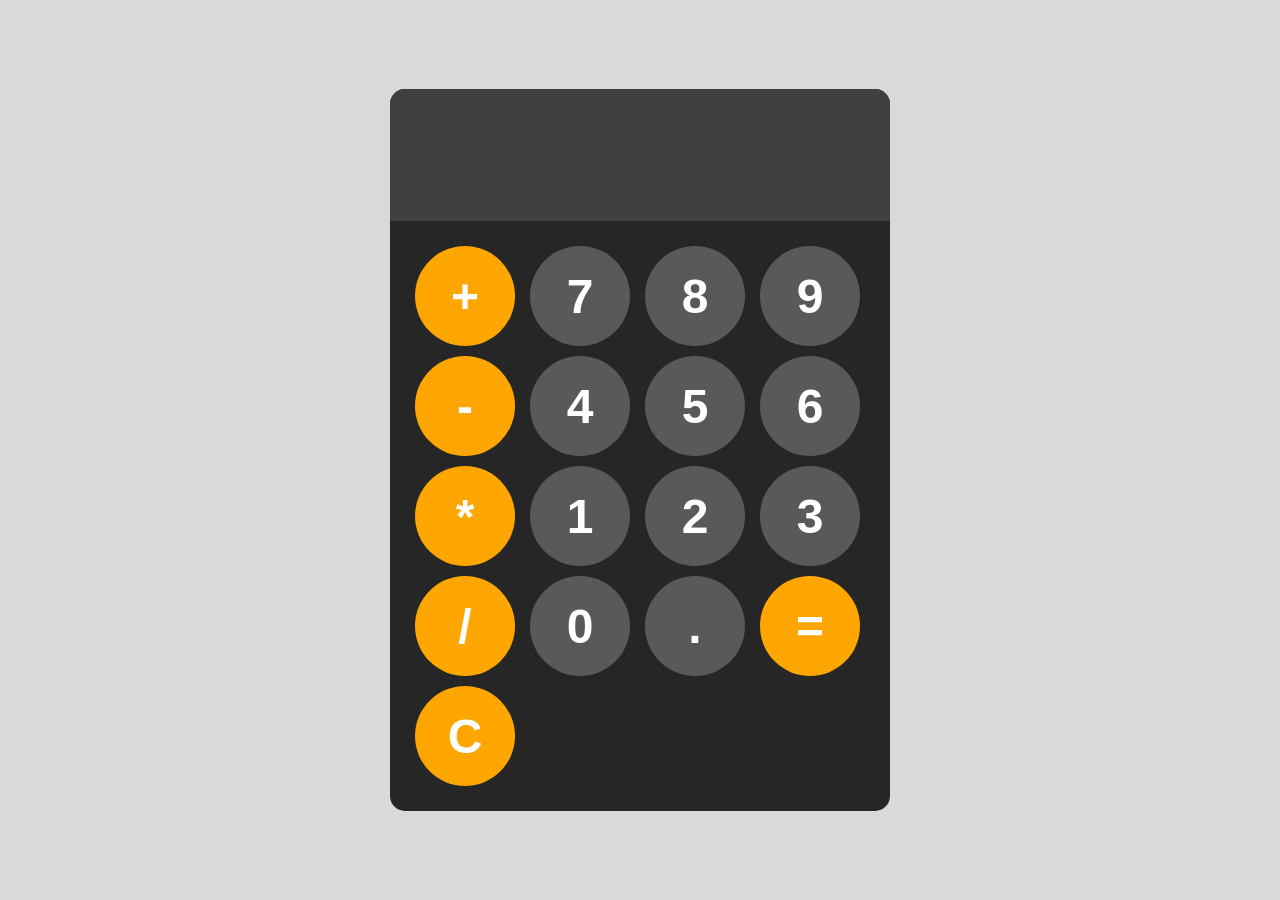
<file: Calculator/index.html>
<!DOCTYPE html>
<html lang="en">
<head>
    <meta charset="UTF-8">
    <meta name="viewport" content="width=device-width, initial-scale=1.0">
    <title>Calculator</title>
    <link rel="stylesheet" href="style.css">
</head>
<body>
    <div id="calculator">
        <input id="display" readonly>
        <div id="keys">
            <button onclick="appendToDisplay('+')" class="operator-btn">+</button>
            <button onclick="appendToDisplay('7')">7</button>
            <button onclick="appendToDisplay('8')">8</button>
            <button onclick="appendToDisplay('9')">9</button>
            <button onclick="appendToDisplay('-')" class="operator-btn">-</button>
            <button onclick="appendToDisplay('4')">4</button>
            <button onclick="appendToDisplay('5')">5</button>
            <button onclick="appendToDisplay('6')">6</button>
            <button onclick="appendToDisplay('*')" class="operator-btn">*</button>
            <button onclick="appendToDisplay('1')">1</button>
            <button onclick="appendToDisplay('2')">2</button>
            <button onclick="appendToDisplay('3')">3</button>
            <button onclick="appendToDisplay('/')" class="operator-btn">/</button>
            <button onclick="appendToDisplay('0')">0</button>
            <button onclick="appendToDisplay('.')">.</button>
            <button onclick="calculate()" class="operator-btn">=</button>
            <button onclick="clearDisplay()" class="operator-btn">C</button>
        </div>
    </div>
    
    <script src="index.js"></script>
</body>
</html>
</file>
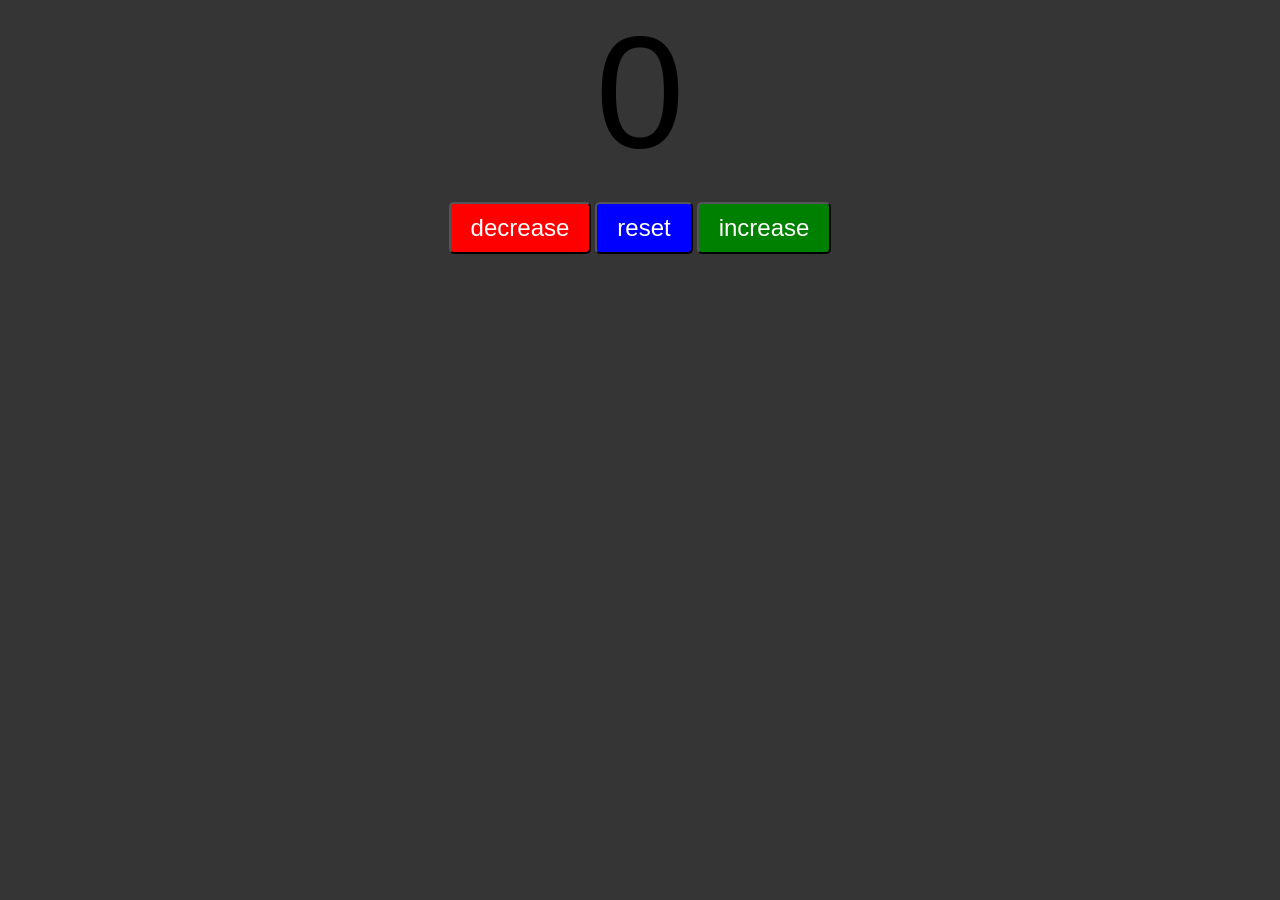
<file: Counter program/index.html>
<!DOCTYPE html>
<html lang="en">
<head>
    <meta charset="UTF-8">
    <meta name="viewport" content="width=device-width, initial-scale=1.0">
    <title>Document</title>
    <link rel="stylesheet" href="style.css">
</head>
<body>
    <label id="countLabel">0</label><br>
    <div id="btnContainer">
        <button id="decreaseBtn" class="buttons">decrease</button>
        <button id="resetBtn" class="buttons">reset</button>
        <button id="increaseBtn" class="buttons">increase</button>
    </div>
    <script src="index.js"></script>
</body>
</html>
</file>
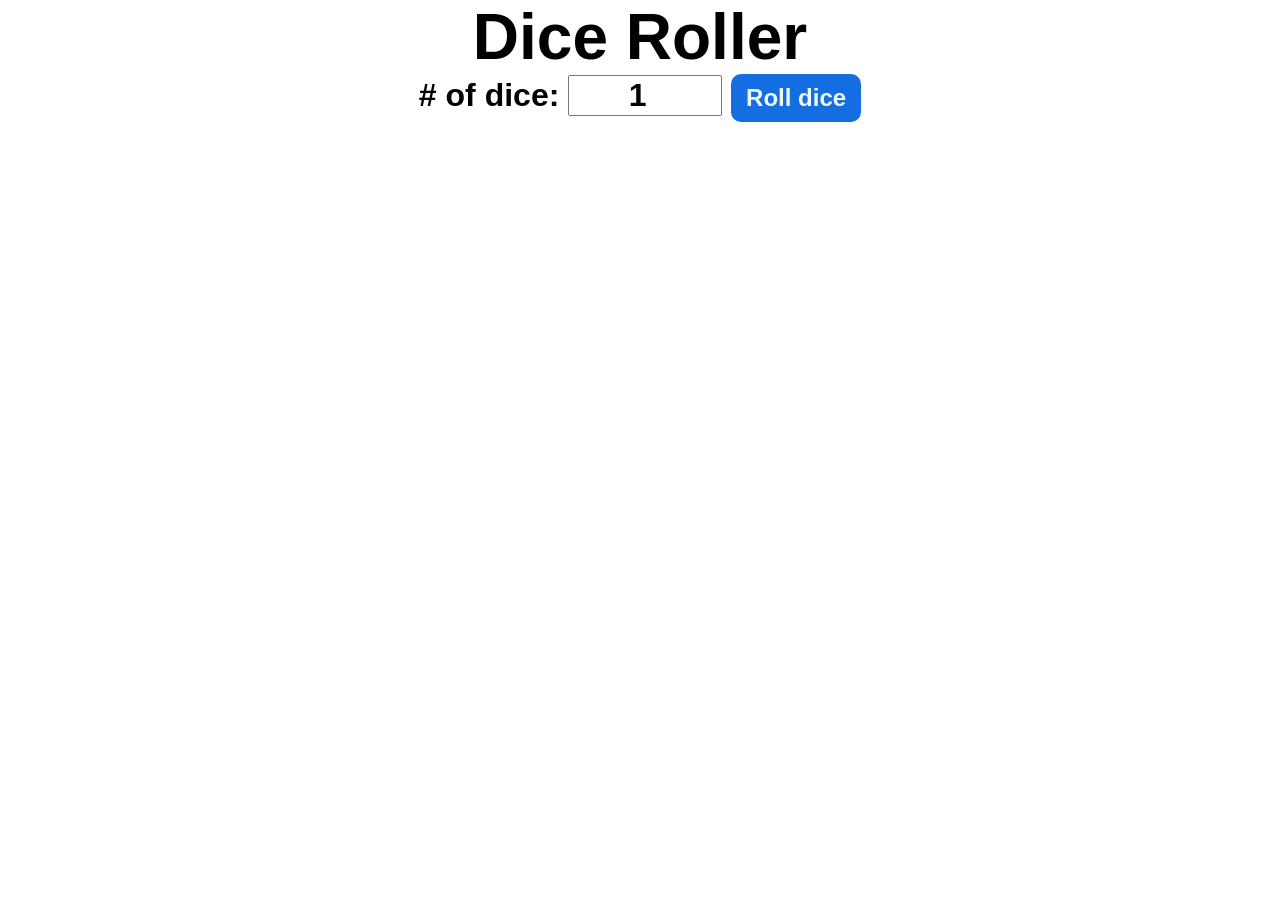
<file: Dice Game/index.html>
<!DOCTYPE html>
<html lang="en">
<head>
    <meta charset="UTF-8">
    <meta name="viewport" content="width=device-width, initial-scale=1.0">
    <title>Dice game</title>
    <link rel="stylesheet" href="style.css">
</head>
<body>

    <div id="container">
        <h1>Dice Roller</h1>
        <label># of dice:</label>
        <input type="number" id="numOfDice" value="1" min="1">
        <button onclick="rollDice()">Roll dice</button>
        <div id="diceResult"></div>
        <div id="diceImages"></div>
    </div>



    <script src="index.js"></script>
</body>
</html>
</file>
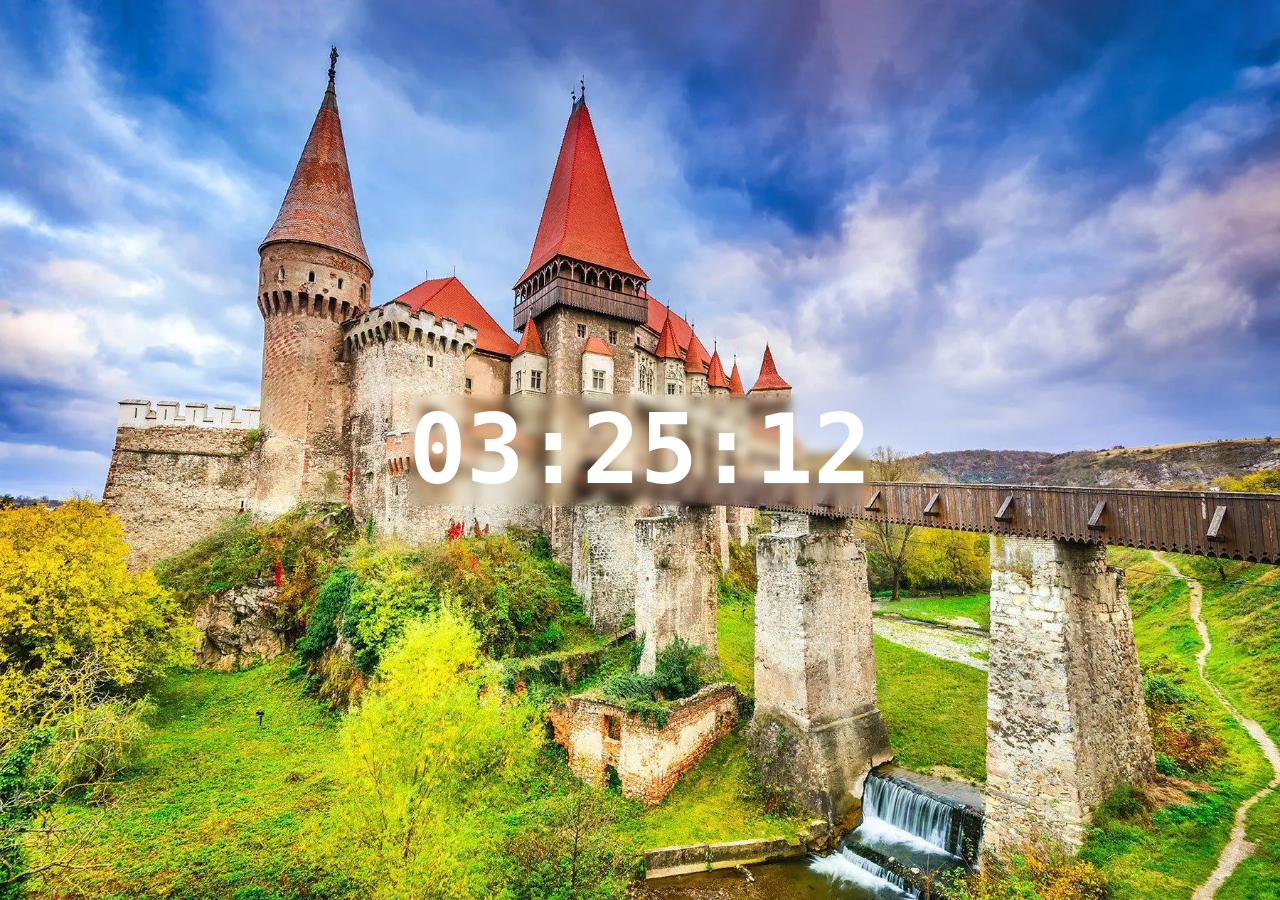
<file: Digital Clock program/index.html>
<!DOCTYPE html>
<html lang="en">
<head>
    <meta charset="UTF-8">
    <meta name="viewport" content="width=device-width, initial-scale=1.0">
    <title>Document</title>
    <link rel="stylesheet" href="style.css">
</head>
<body>
    <div id = clock-container>
        <div id="clock">00:00:00</div>
    </div>

    <script src="index.js"></script>
</body>
</html>
</file>
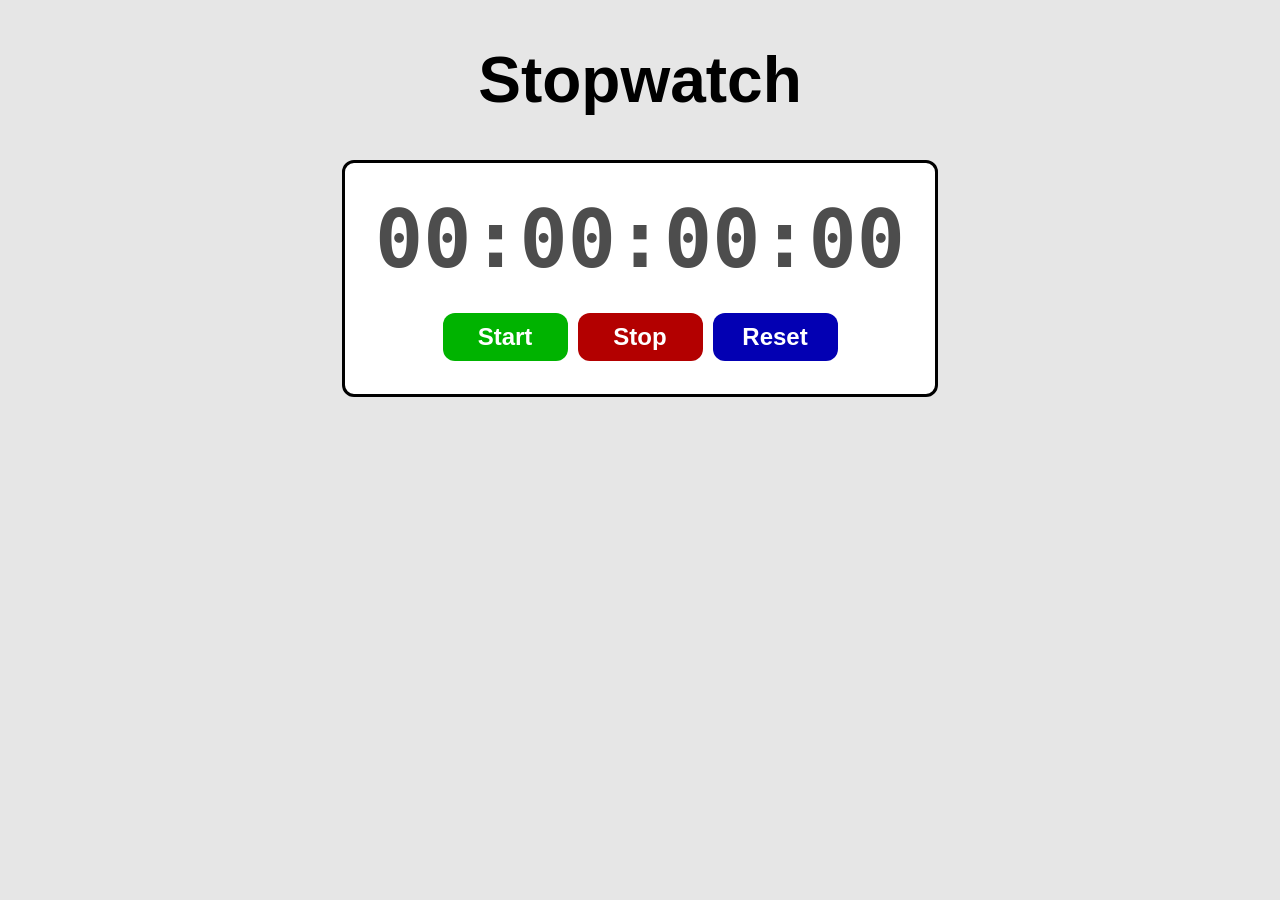
<file: Stopwatch/index.html>
<!DOCTYPE html>
<html lang="en">
<head>
    <meta charset="UTF-8">
    <meta name="viewport" content="width=device-width, initial-scale=1.0">
    <title>Document</title>
    <link rel="stylesheet" href="style.css">
</head>
<body>

    <h1 id="myH1">Stopwatch</h1>

    <div id="container">
    <div id="display">
        00:00:00:00
    </div>    
    <div id="controls">
        <button id="startBtn" onclick="start()">Start</button>
        <button id="stopBtn" onclick="stop()">Stop</button>
        <button id="resetBtn" onclick="reset()">Reset</button>
    </div>        
    </div>

    <script src="index.js"></script>
</body>
</html>
</file>
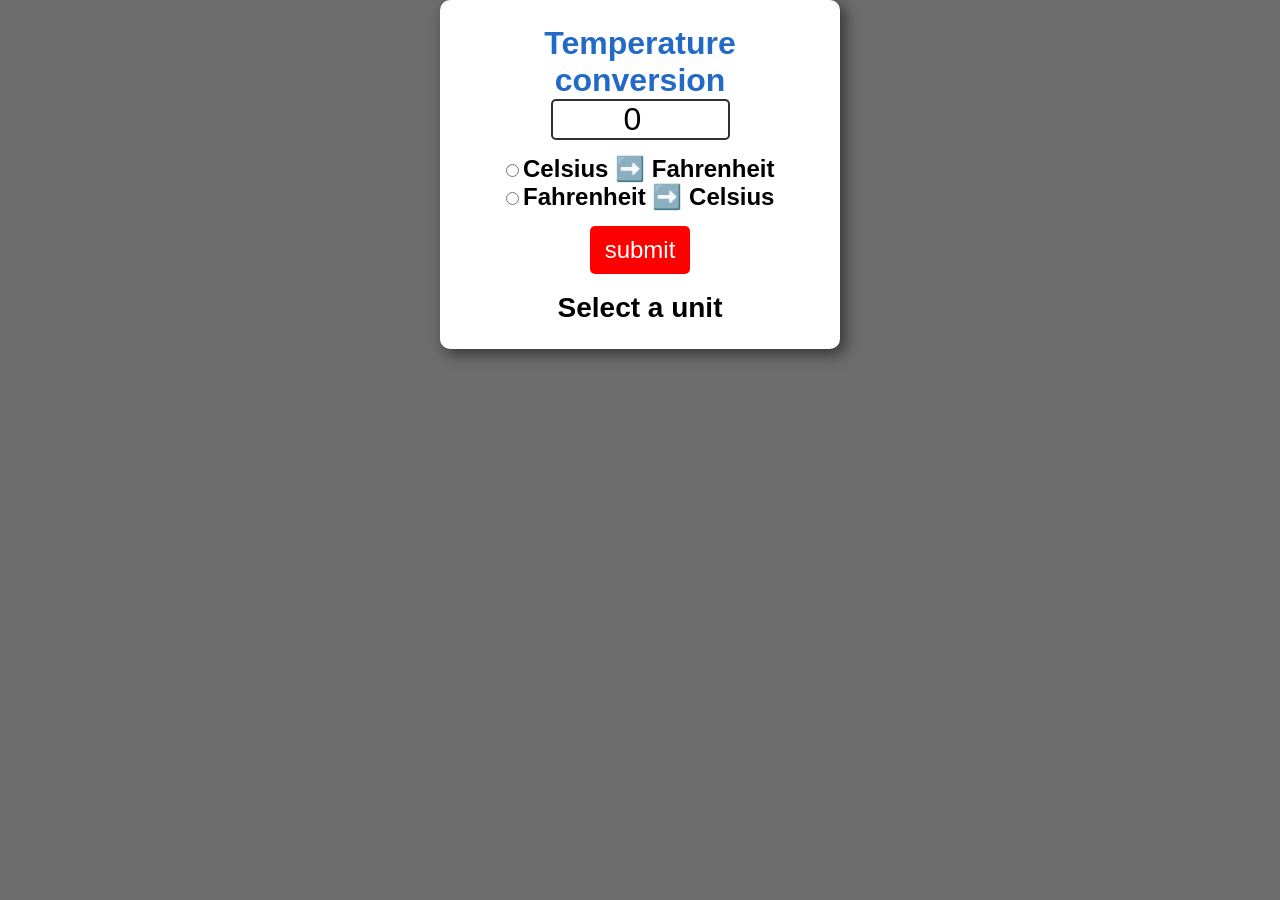
<file: Temperature conversion/index.html>
<!DOCTYPE html>
<html lang="en">
<head>
    <meta charset="UTF-8">
    <meta name="viewport" content="width=device-width, initial-scale=1.0">
    <title>Temperature conversion</title>
    <link rel="stylesheet" href="style.css">
</head>
<body>

    <form>
        <h1>Temperature conversion</h1>
        <input type="number" id="textBox" value="0"><br>

        <input type="radio" id="toF" name="unit">
        <label for="toF">Celsius ➡️ Fahrenheit</label><br>

        <input type="radio" id="toC" name="unit">
        <label for="toC">Fahrenheit ➡️ Celsius</label><br> 

        <button type="button" onclick="convert()">submit</button><br><br>
        <p id="result">Select a unit</p>
    </form>
    
    <script src="index.js"></script>
</body>
</html>
</file>
<file: Calculator/style.css>
body{
    margin: 0px;
    display: flex;
    justify-content: center;
    align-items: center;
    height: 100vh;
    background-color: hsl(0, 0%, 85%);
}
#calculator{
    font-family: Arial, sans-serif;
    background-color: hsl(0, 0%, 15%);
    border-radius: 15px;
    max-width: 500px;
    overflow: hidden;
}
#display{
    width: 100%;
    padding: 20px;
    font-size: 5rem;
    text-align: left;
    border: none;
    background-color: hsl(0, 0%, 25%);
    color: white;
}
#keys{
    display: grid;
    grid-template-columns: repeat(4, 1fr);
    gap: 10px;
    padding: 25px;
    
}
button{
    width: 100px;
    height: 100px;
    border-radius: 50px;
    border: none;
    background-color: hsl(0, 0%, 35%);
    color: white;
    font-size: 3rem;
    font-weight: bold;
    cursor: pointer;

}

button:hover{
    background-color: hsl(0, 0%, 45%);
}

button:active{
    background-color: hsl(0, 0%, 55%);
}

.operator-btn{
     background-color: hsl(39, 100%, 50%);
}
.operator-btn:hover{
    background-color: hsl(39, 100%, 60%);
}
.operator-btn:active{
    background-color: hsl(39, 100%, 70%);
}
</file>
<file: Counter program/style.css>
* {
    margin: 0;
    padding: 0;
    background-color: rgb(54, 53, 53);
}

#countLabel {
    display: block;
    text-align: center;
    font-size: 10em;
    font-family: Helvetica;
}

#btnContainer {
    text-align: center;
}

.buttons {
    padding: 10px 20px;
    font-size: 24px;
    color: white;
    border-radius: 5px;
    cursor: pointer;
}

#decreaseBtn {
    background-color: red;
}

#resetBtn {
    background-color: blue;
}

#increaseBtn {
    background-color: green;
}

#decreaseBtn:hover, #resetBtn:hover, #increaseBtn:hover {
    background-color: black;
    transition: 0.25s;
}
</file>
<file: Dice Game/style.css>
*{
    margin: 0;
    padding: 0;
}

#container{
    font-family: Arial, sans-serif;
    text-align: center;
    font-size: 2rem;
    font-weight: bold;
}

button{
    font-size: 1.5rem;
    padding: 10px 15px;
    border-radius: 10px;
    border: none;
    background-color: hsl(214, 84%, 48%);
    color: aliceblue;
    font-weight: bold;
    cursor: pointer;
}

button:hover{
    background-color: hsl(214, 84%, 58%);
}

button:active{
    background-color: hsl(214, 84%, 78%);
}

input{
    font-size: 2rem;
    width: 150px;
    text-align: center;
    font-weight: bold;
}

#diceResult{
    margin: 25px;
}

#diceImages img{
    width: 150px;
    margin: 5px;
}
</file>
<file: Digital Clock program/style.css>
body{
    background-image: url(castel1.jpg);
    background-size: cover;
    background-attachment: fixed;
    margin: 0;
    padding: 0;
}

#clock-container{
    display: flex;
    justify-content: center;
    align-items: center;
    height: 100vh;
}

#clock{
    font-family: monospace;
    font-size: 6rem;
    font-weight: bold;
    text-align: center;
    color: white;
    backdrop-filter: blur(5px);
}
</file>
<file: Stopwatch/style.css>
body{
    margin: 0;
    padding: 0;
    display: flex;
    flex-direction: column;
    align-items: center;
    background-color: hsl(0, 0%, 90%);
}

#myH1{
    font-size: 4rem;
    font-family: Arial, sans-serif;
}

#container{
    display: flex;
    flex-direction: column;
    align-items: center;
    padding: 30px;
    border: 3px solid;
    border-radius: 12px;
    background-color: white;
}

#display{
    font-size: 5rem;
    font-family: monospace;
    font-weight: bold;
    color: hsl(0, 0%, 30%);
    text-shadow: 2px, 2px 2px hsl(0, 0%, 0.75%);
    margin-bottom: 24px;
}

#controls button{
    font-size: 1.5rem;
    font-weight: bold;
    padding: 10px 20px;
    margin: 3px;
    min-width: 125px;
    border: none;
    cursor: pointer;
    color: white;
    border-radius: 12px;
    transition: background-color 0.5 ease;
}

#startBtn{
    background-color: hsl(120, 100%, 35%);
}
#startBtn:hover{
    background-color: hsl(120, 100%, 25%);
}

#stopBtn{
    background-color: hsl(0, 100%, 35%);
}
#stopBtn:hover{
    background-color: hsl(0, 100%, 25%);;
}
#resetBtn{
    background-color: hsl(241, 100%, 35%);
}
#resetBtn:hover{
    background-color:  hsl(241, 100%, 25%);
}
</file>
<file: Temperature conversion/style.css>
* {
    margin: 0;
    padding: 0;
}

body{
    font-family: Arial, sans-serif;
    background-color: rgb(109, 109, 110);
}

h1{
    color: hsl(214, 70%, 46%);
}

form{
    background-color: white;
    text-align: center;
    max-width: 350px;
    margin: auto;
    padding: 25px;
    border-radius: 10px;
    box-shadow: 5px 5px 15px rgba(0, 0, 0, 0.534);
}

#textBox{
    width: 50%;
    text-align: center;
    font-size: 2em;
    border: 2px solid hsla(0, 0%, 0%, 0.815);
    border-radius: 5px;
    margin-bottom: 15px;
}

label{
    font-size: 1.5em;
    font-weight: bold;
}

button{
    margin-top: 15px;
    background-color: hsl(0, 100%, 50%);
    color: white;
    font-size: 1.5em;
    border: none;
    padding: 10px 15px;
    border-radius: 5px;
    cursor: pointer;
}

button:hover{
    background-color: black;
    transition: 0.25s;
}

#result{
    font-size: 1.75em;
    font-weight: bold;
}
</file>
